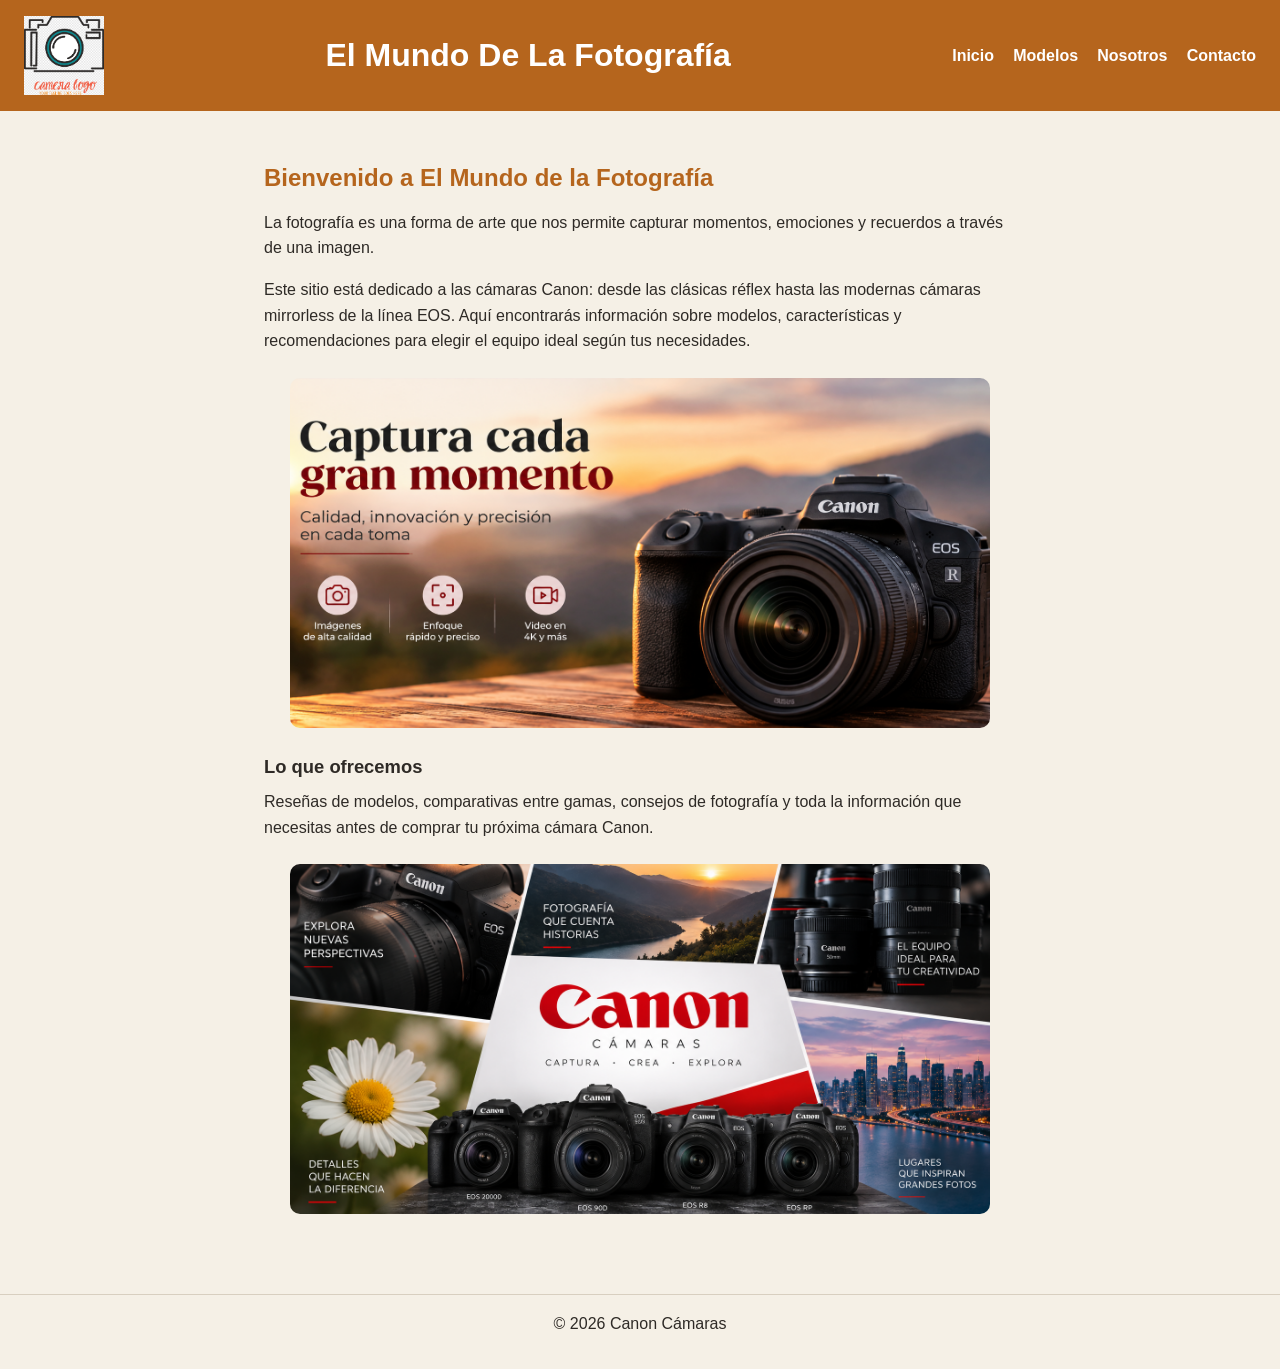
<file: index.html>
<!DOCTYPE html>
<html lang="es">
<head>
  <meta charset="UTF-8">
  <meta name="viewport" content="width=device-width, initial-scale=1.0">
   <title>El Mundo de la Fotografía</title>
   <link rel="icon" href="logo.png" type="image/png">
  <link rel="stylesheet" href="estilos.css">
</head>
<body>

  <header>
    <img src="logo.png" 
        alt="Logo de El Mundo de la Fotografía" 
        width="80">
    <h1>El Mundo De La Fotografía</h1>
    <nav>
      <a href="index.html">Inicio</a>
      <a href="menu.html">Modelos</a>
      <a href="nosotros.html">Nosotros</a>
      <a href="contacto.html">Contacto</a>
    </nav>
  </header>

  <main>
    <h2>Bienvenido a El Mundo de la Fotografía</h2>
    <p>
     La fotografía es una forma de arte que nos permite capturar
      momentos, emociones y recuerdos a través de una imagen.
    </p>
    <p>
      Este sitio está dedicado a las cámaras Canon: desde las clásicas
      réflex hasta las modernas cámaras mirrorless de la línea EOS.
      Aquí encontrarás información sobre modelos, características y
      recomendaciones para elegir el equipo ideal según tus necesidades.
    </p>

    <img src="inicio.png" alt="Inicio" class="imagen-inicio">

    <h3>Lo que ofrecemos</h3>
    <p>
      Reseñas de modelos, comparativas entre gamas, consejos de fotografía
      y toda la información que necesitas antes de comprar tu próxima
      cámara Canon.
    </p>
   
    <img src="collage.png" alt="collage" class="imagen-inicio">

  </main>

  <footer>
    <p>&copy; 2026 Canon Cámaras</p>
  </footer>

</body>
</html>
</file>
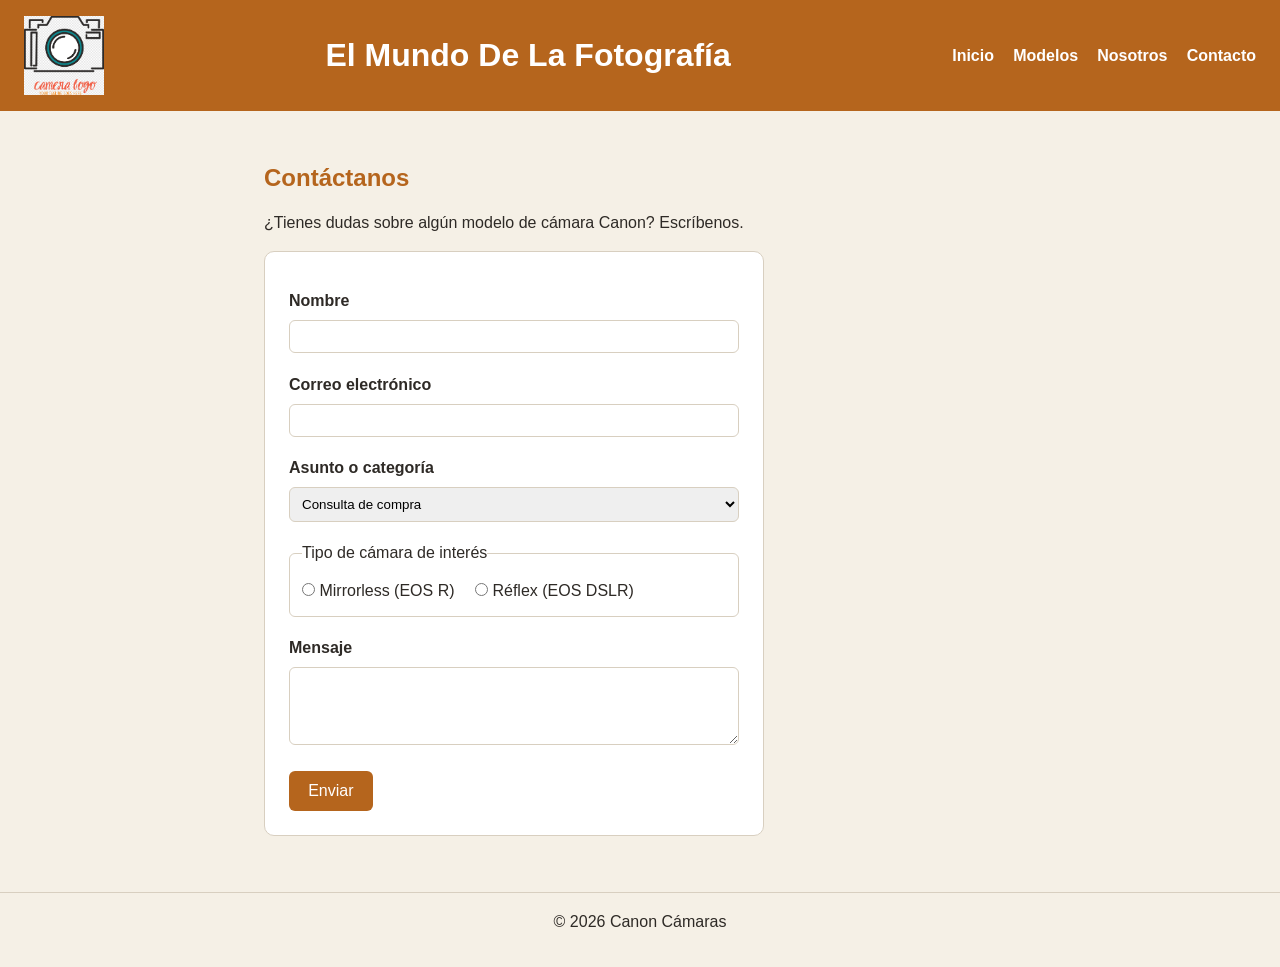
<file: contacto.html>
<!DOCTYPE html>
<html lang="es">
<head>
  <meta charset="UTF-8">
  <meta name="viewport" content="width=device-width, initial-scale=1.0">
  <title>Contacto - Canon Cámaras</title>
  <link rel="icon" href="logo.png" type="image/png">
  <link rel="stylesheet" href="estilos.css">
</head>
<body>

  <header>
     <img src="logo.png" 
        alt="Logo de El Mundo de la Fotografía" 
        width="80">
    <h1>El Mundo De La Fotografía</h1>
    <nav>
      <a href="index.html">Inicio</a>
      <a href="menu.html">Modelos</a>
      <a href="nosotros.html">Nosotros</a>
      <a href="contacto.html">Contacto</a>
    </nav>
  </header>

  <main>
    <h2>Contáctanos</h2>
    <p>¿Tienes dudas sobre algún modelo de cámara Canon? Escríbenos.</p>

    <form class="tarjeta-formulario">

      <label for="nombre">Nombre</label>
      <input type="text" id="nombre" name="nombre" required>

      <label for="correo">Correo electrónico</label>
      <input type="email" id="correo" name="correo" required>

      <label for="asunto">Asunto o categoría</label>
      <select id="asunto" name="asunto">
        <option value="compra">Consulta de compra</option>
        <option value="soporte">Soporte técnico</option>
        <option value="sugerencia">Sugerencia</option>
      </select>

      <fieldset>
        <legend>Tipo de cámara de interés</legend>

        <input type="radio" id="pref-mirrorless" name="preferencia" value="mirrorless">
        <label for="pref-mirrorless">Mirrorless (EOS R)</label>

        <input type="radio" id="pref-reflex" name="preferencia" value="reflex">
        <label for="pref-reflex">Réflex (EOS DSLR)</label>

      </fieldset>

      <label for="mensaje">Mensaje</label>
      <textarea id="mensaje" name="mensaje" rows="4"></textarea>

      <button type="submit">Enviar</button>

    </form>
  </main>

  <footer>
    <p>&copy; 2026 Canon Cámaras</p>
  </footer>

</body>
</html>
</file>
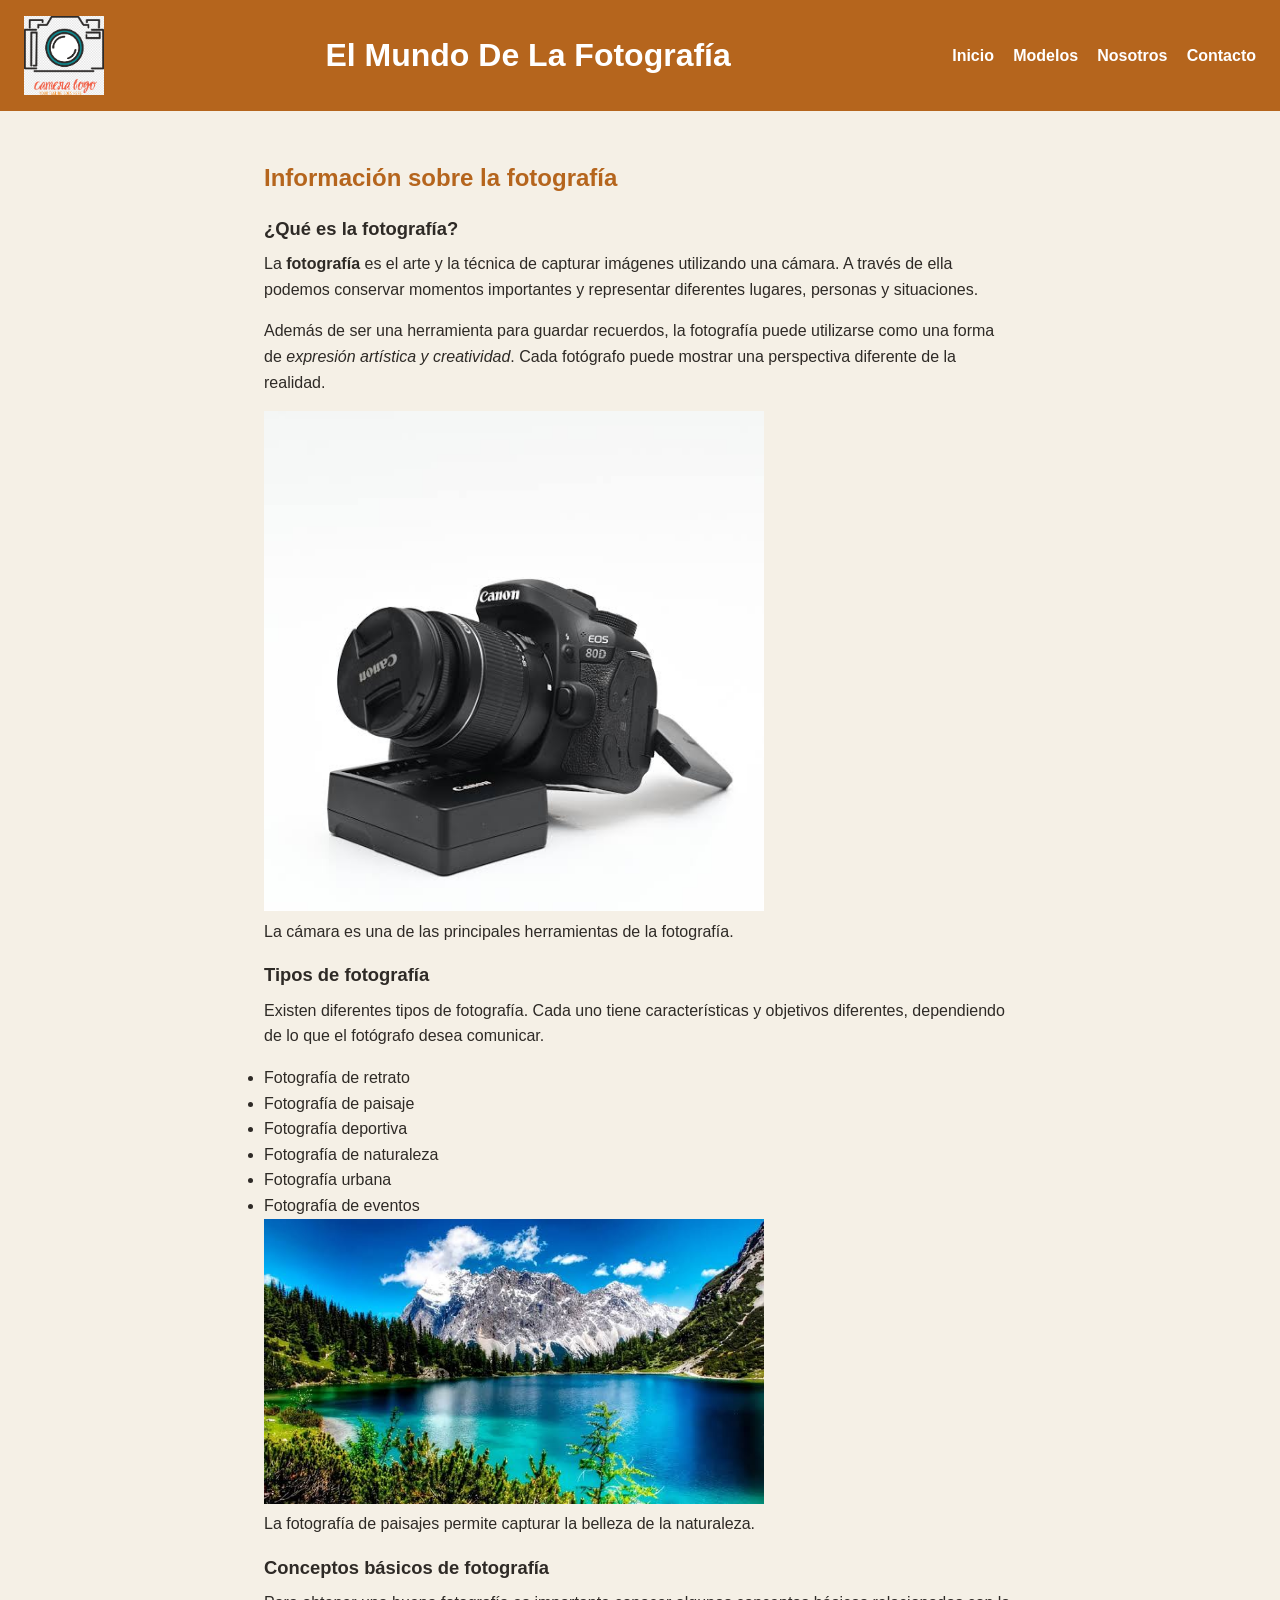
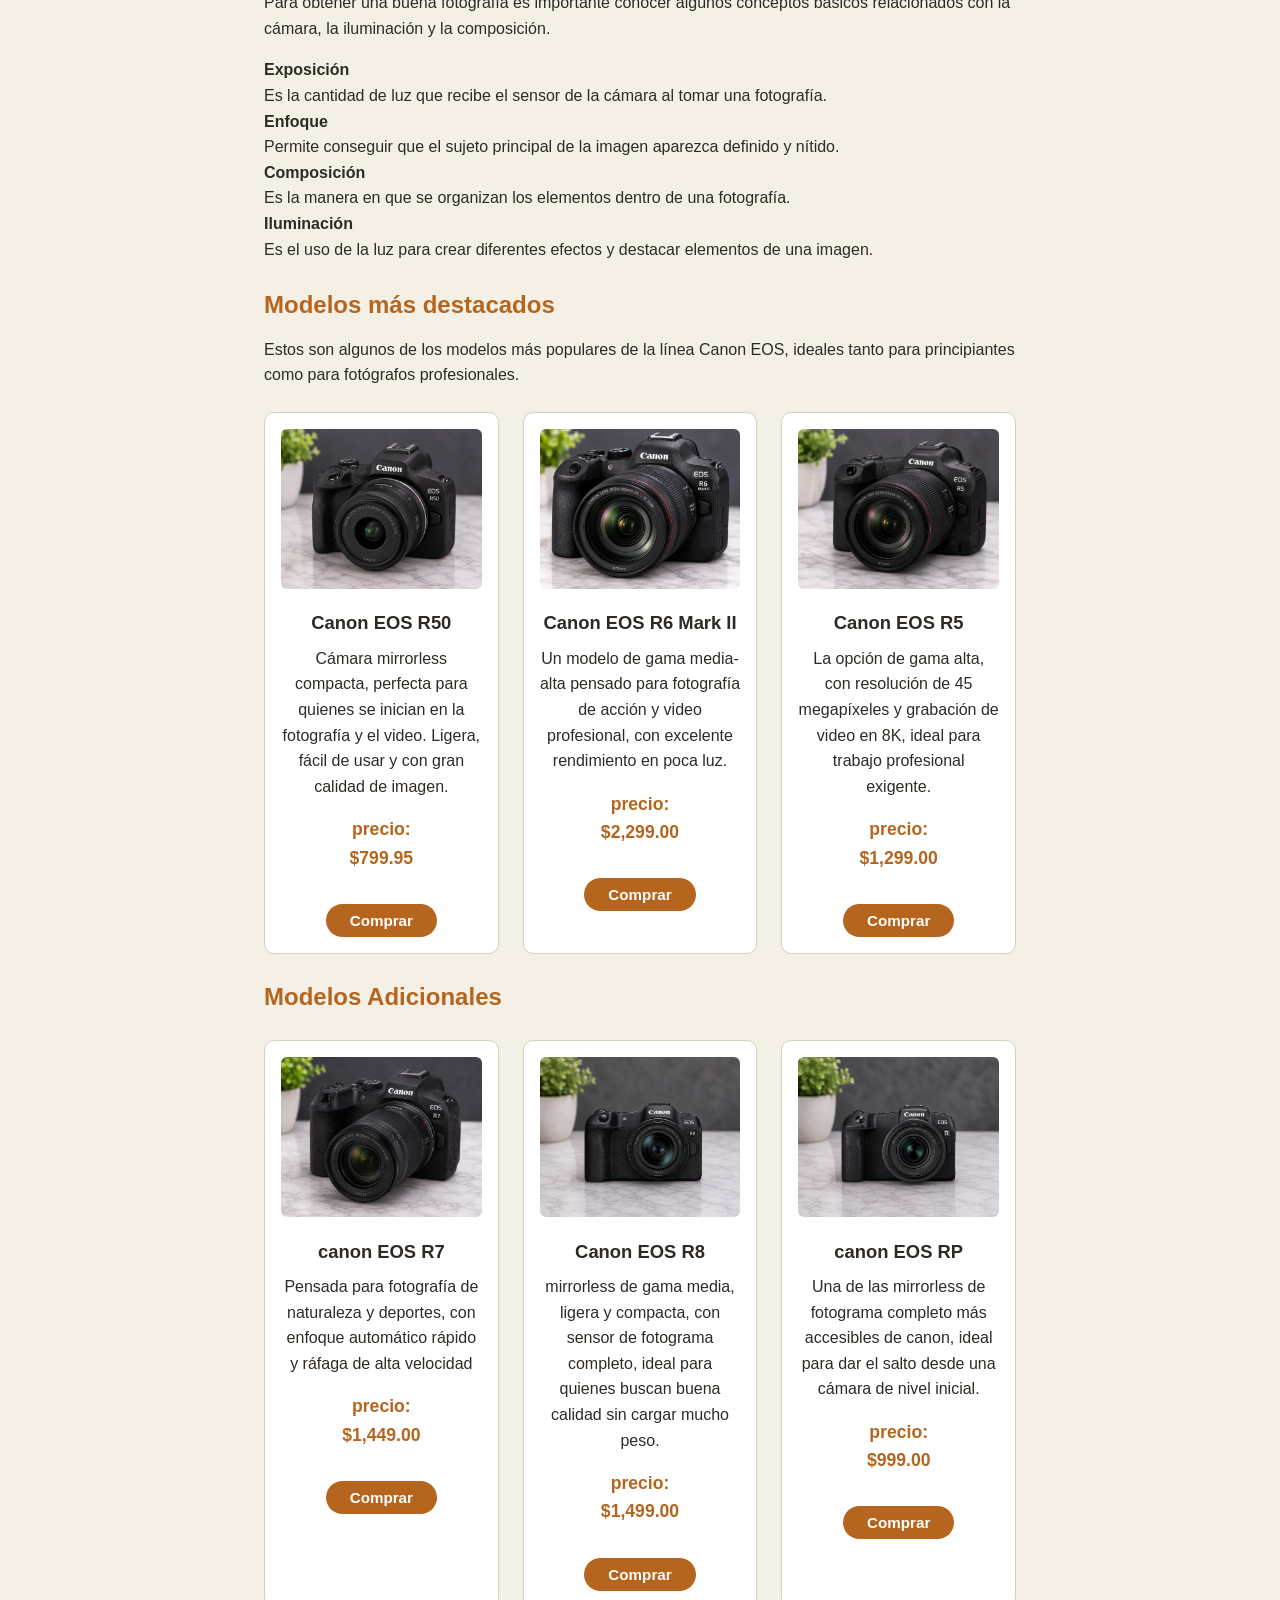
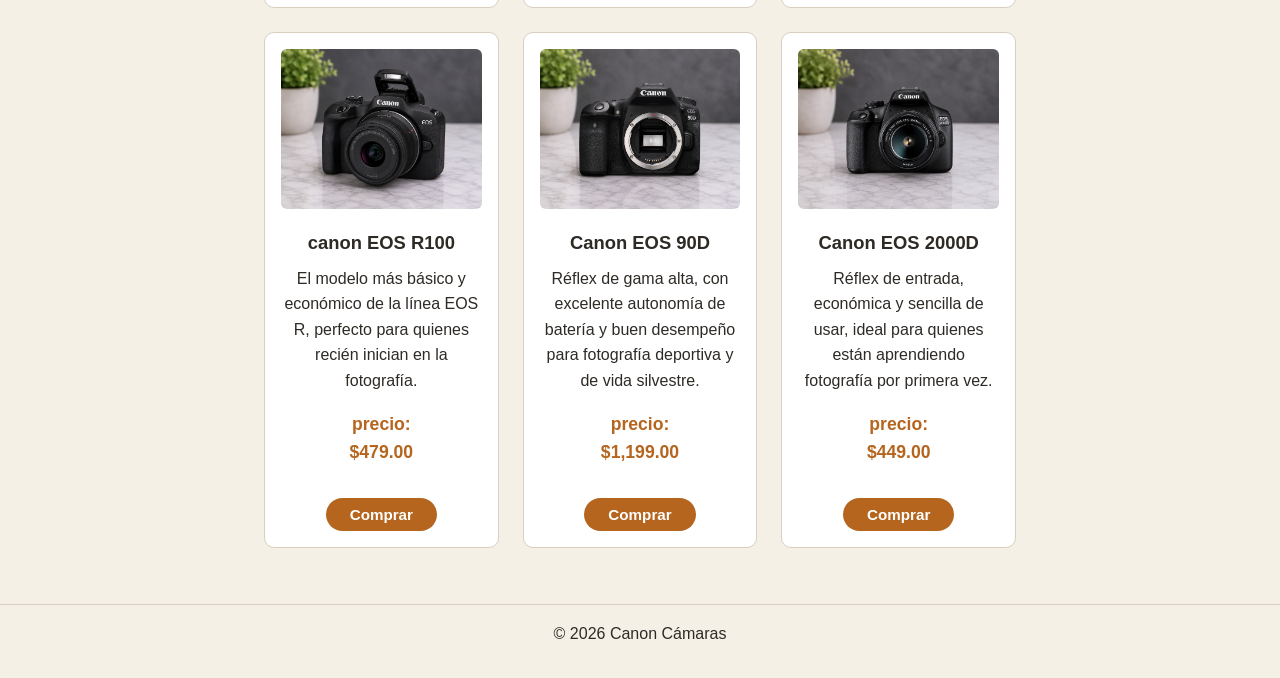
<file: menu.html>
<!DOCTYPE html>
<html lang="es">
<head>
  <meta charset="UTF-8">
  <meta name="viewport" content="width=device-width, initial-scale=1.0">
  <title>Modelos - Canon Cámaras</title>
  <link rel="icon" href="logo.png" type="image/png">
  <link rel="stylesheet" href="estilos.css">
</head>
<body>

  <header>
    <img src="logo.png" 
        alt="Logo de El Mundo de la Fotografía" 
        width="80">
    <h1>El Mundo De La Fotografía</h1>
    <nav>
      <a href="index.html">Inicio</a>
      <a href="menu.html">Modelos</a>
      <a href="nosotros.html">Nosotros</a>
      <a href="contacto.html">Contacto</a>
    </nav>
  </header>

  <main>

     <h2>Información sobre la fotografía</h2>

            <article>

                <h3>¿Qué es la fotografía?</h3>

                <p>
                    La <strong>fotografía</strong> es el arte y la técnica
                    de capturar imágenes utilizando una cámara. A través
                    de ella podemos conservar momentos importantes y
                    representar diferentes lugares, personas y situaciones.
                </p>

                <p>
                    Además de ser una herramienta para guardar recuerdos,
                    la fotografía puede utilizarse como una forma de
                    <em>expresión artística y creatividad</em>. Cada
                    fotógrafo puede mostrar una perspectiva diferente
                    de la realidad.
                </p>

                <figure>

                    <img
                        src="camara.jpg" 
                        alt="Cámara fotográfica sobre una superficie"
                        width="500">

                    <figcaption>
                        La cámara es una de las principales herramientas
                        de la fotografía.
                    </figcaption>

                </figure>


                <h3>Tipos de fotografía</h3>

                <p>
                    Existen diferentes tipos de fotografía. Cada uno tiene
                    características y objetivos diferentes, dependiendo
                    de lo que el fotógrafo desea comunicar.
                </p>

                <ul>

                    <li>Fotografía de retrato</li>
                    <li>Fotografía de paisaje</li>
                    <li>Fotografía deportiva</li>
                    <li>Fotografía de naturaleza</li>
                    <li>Fotografía urbana</li>
                    <li>Fotografía de eventos</li>

                </ul>

                <figure>

                    <img
                       src="paisaje.jpg" 
                        alt="Paisaje natural fotografiado durante el día"
                        width="500">

                    <figcaption>
                        La fotografía de paisajes permite capturar
                        la belleza de la naturaleza.
                    </figcaption>

                </figure>


                <h3>Conceptos básicos de fotografía</h3>

                <p>
                    Para obtener una buena fotografía es importante conocer
                    algunos conceptos básicos relacionados con la cámara,
                    la iluminación y la composición.
                </p>

                <dl>

                    <dt><strong>Exposición</strong></dt>

                    <dd>
                        Es la cantidad de luz que recibe el sensor de la cámara
                        al tomar una fotografía.
                    </dd>

                    <dt><strong>Enfoque</strong></dt>

                    <dd>
                        Permite conseguir que el sujeto principal de la imagen
                        aparezca definido y nítido.
                    </dd>

                    <dt><strong>Composición</strong></dt>

                    <dd>
                        Es la manera en que se organizan los elementos dentro
                        de una fotografía.
                    </dd>

                    <dt><strong>Iluminación</strong></dt>

                    <dd>
                        Es el uso de la luz para crear diferentes efectos
                        y destacar elementos de una imagen.
                    </dd>

                </dl>

            </article>

    <h2>Modelos más destacados</h2>
    <p>
      Estos son algunos de los modelos más populares de la línea Canon EOS,
      ideales tanto para principiantes como para fotógrafos profesionales.
    </p>

    <div class="galeria-camaras">

    <article class="tarjeta-camara">
    <img src="canon R50.png" alt="Canon EOS R50">
    <h3>Canon EOS R50</h3>
    <p>
      Cámara mirrorless compacta, perfecta para quienes se inician en la
      fotografía y el video. Ligera, fácil de usar y con gran calidad de imagen.
    </p>
    <p class="precio"><strong>precio:</strong><br>$799.95</p>
    <button type="button" class="btn-comprar">Comprar</button>
    </article>

     <article class="tarjeta-camara">
    <img src="eos-r6II.png" alt="Canon EOS R6 Mark II">
    <h3>Canon EOS R6 Mark II</h3>
    <p>
      Un modelo de gama media-alta pensado para fotografía de acción y
      video profesional, con excelente rendimiento en poca luz.
    </p>
    <p class="precio"><strong>precio:</strong><br>$2,299.00</p>
     <button type="button" class="btn-comprar">Comprar</button>
    </article>

     <article class="tarjeta-camara">
    <img src="canonR5.png" alt="Canon EOS R5">
    <h3>Canon EOS R5</h3>
    <p>
      La opción de gama alta, con resolución de 45 megapíxeles y grabación
      de video en 8K, ideal para trabajo profesional exigente.
    </p>
    <p class="precio"><strong>precio:</strong><br>$1,299.00</p>
     <button type="button" class="btn-comprar">Comprar</button>
    </article>

  </div>

  <h2>Modelos Adicionales</h2>

  <div class="galeria-camaras">

    <article class="tarjeta-camara">
      <img src="Canos EOS R7.png" alt="Canon EOS R7">
      <h3>canon EOS R7</h3>
      <p>
        Pensada para fotografía de naturaleza y deportes, con enfoque automático 
        rápido y ráfaga de alta velocidad
      </p>
      <p class="precio"><strong>precio:</strong><br>$1,449.00</p>
       <button type="button" class="btn-comprar">Comprar</button>
    </article>

    <article class="tarjeta-camara">
      <img src="canon EOS R8.png" alt="Canon EOS R8">
      <h3>Canon EOS R8</h3>
      <p>
        mirrorless de gama media, ligera y compacta, con sensor de fotograma
        completo, ideal para quienes buscan buena calidad sin cargar mucho peso.
      </p>
      <p class="precio"><strong>precio:</strong><br>$1,499.00</p>
       <button type="button" class="btn-comprar">Comprar</button>
    </article>

    <article class="tarjeta-camara">
      <img src="canon EOS RP.png" alt="Canon EOS RP">
      <h3>canon EOS RP</h3>
      <p>
        Una de las mirrorless de fotograma completo más accesibles de canon,
        ideal para dar el salto desde una cámara de nivel inicial.
      </p>
      <p class="precio"><strong>precio:</strong><br>$999.00</p>
       <button type="button" class="btn-comprar">Comprar</button>
    </article>

    <article class="tarjeta-camara">
      <img src="canon EOS R100.png" alt="Canon EOS R100">
      <h3>canon EOS R100</h3>
      <p>
        El modelo más básico y económico de la línea EOS R, perfecto para
        quienes recién inician en la fotografía. 
      </p>
      <p class="precio"><strong>precio:</strong><br>$479.00</p>
       <button type="button" class="btn-comprar">Comprar</button>
    </article>

    <article class="tarjeta-camara">
      <img src="canon EOS 90D.png" alt="Canon EOS 90D">
      <h3>Canon EOS 90D</h3>
      <p>
        Réflex de gama alta, con excelente autonomía de batería y buen
        desempeño para fotografía deportiva y de vida silvestre.
      </p>
      <p class="precio"><strong>precio:</strong><br>$1,199.00</p>
       <button type="button" class="btn-comprar">Comprar</button>
    </article>

    <article class="tarjeta-camara">
      <img src="canon EOS 2000D.png" alt="Canon EOS 2000D">
      <h3>Canon EOS 2000D</h3>
      <p>
        Réflex de entrada, económica y sencilla de usar, ideal para 
        quienes están aprendiendo fotografía por primera vez.
      </p>
      <p class="precio"><strong>precio:</strong><br>$449.00</p>
       <button type="button" class="btn-comprar">Comprar</button>
    </article>

    </div>
  </main>

  <footer>
    <p>&copy; 2026 Canon Cámaras</p>
  </footer>

</body>
</html>
</file>
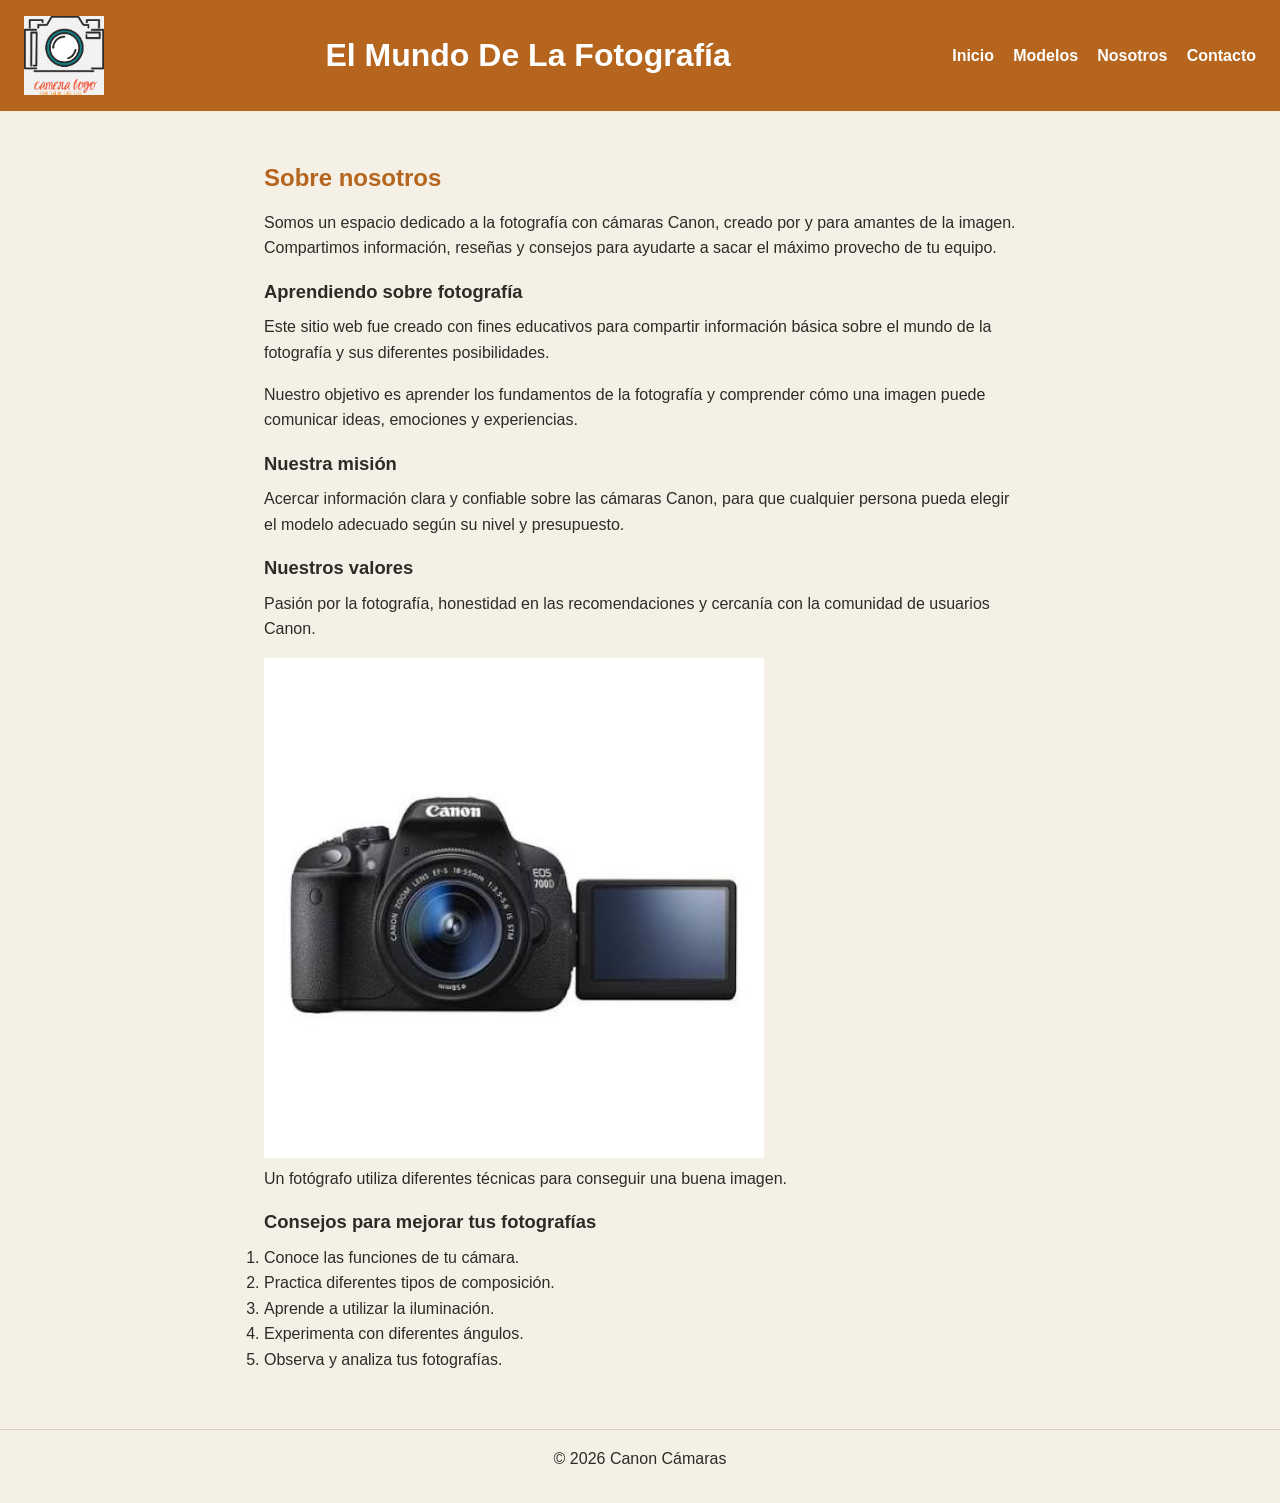
<file: nosotros.html>
<!DOCTYPE html>
<html lang="es">
<head>
  <meta charset="UTF-8">
  <meta name="viewport" content="width=device-width, initial-scale=1.0">
  <title>Nosotros - Canon Cámaras</title>
  <link rel="icon" href="logo.png" type="image/png">
  <link rel="stylesheet" href="estilos.css">
</head>
<body>

  <header>
     <img src="logo.png" 
        alt="Logo de El Mundo de la Fotografía" 
        width="80">
    <h1>El Mundo De La Fotografía</h1>
    <nav>
      <a href="index.html">Inicio</a>
      <a href="menu.html">Modelos</a>
      <a href="nosotros.html">Nosotros</a>
      <a href="contacto.html">Contacto</a>
    </nav>
  </header>

  <main>
    <h2>Sobre nosotros</h2>
    <p>
      Somos un espacio dedicado a la fotografía con cámaras Canon, creado
      por y para amantes de la imagen. Compartimos información, reseñas
      y consejos para ayudarte a sacar el máximo provecho de tu equipo.
    </p>

    <h3>Aprendiendo sobre fotografía</h3>

      <p>
       Este sitio web fue creado con fines educativos para
       compartir información básica sobre el mundo de la
       fotografía y sus diferentes posibilidades.
     </p>

      <p>
       Nuestro objetivo es aprender los fundamentos de la
       fotografía y comprender cómo una imagen puede comunicar
       ideas, emociones y experiencias.
      </p>

    <h3>Nuestra misión</h3>
    <p>
      Acercar información clara y confiable sobre las cámaras Canon,
      para que cualquier persona pueda elegir el modelo adecuado
      según su nivel y presupuesto.
    </p>

    <h3>Nuestros valores</h3>
    <p>
      Pasión por la fotografía, honestidad en las recomendaciones y
      cercanía con la comunidad de usuarios Canon.
    </p>

     <figure>

                    <img
                        src="camara2.jpg" 
                        alt="Fotógrafo utilizando una cámara profesional"
                        width="500">

                    <figcaption>
                        Un fotógrafo utiliza diferentes técnicas para
                        conseguir una buena imagen.
                    </figcaption>

                </figure>


                <h3>Consejos para mejorar tus fotografías</h3>

                <ol>

                    <li>Conoce las funciones de tu cámara.</li>
                    <li>Practica diferentes tipos de composición.</li>
                    <li>Aprende a utilizar la iluminación.</li>
                    <li>Experimenta con diferentes ángulos.</li>
                    <li>Observa y analiza tus fotografías.</li>

                </ol>
  </main>

  <footer>
    <p>&copy; 2026 Canon Cámaras</p>
  </footer>

</body>
</html>
</file>
<file: estilos.css>
/* ===========================
   1. PALETA DE COLORES (:root)
   =========================== */
:root {
  --color-fondo: #f5f0e6;
  --color-texto: #2e2a26;
  --color-acento: #b5651d;
  --color-tarjeta: #ffffff;
  --color-borde: #d8cfc0;
}

/* ===========================
   2. RESET BÁSICO Y TIPOGRAFÍA
   =========================== */
* {
  margin: 0;
  padding: 0;
  box-sizing: border-box;
}

body {
  font-family: Arial, sans-serif;
  line-height: 1.6;
  background-color: var(--color-fondo);
  color: var(--color-texto);
}

h1 {
  font-size: 2rem;
}

h2 {
  font-size: 1.5rem;
  margin-top: 1.5rem;
  margin-bottom: 0.75rem;
  color: var(--color-acento);
}

h3 {
  font-size: 1.15rem;
  margin-top: 1rem;
  margin-bottom: 0.5rem;
}

p {
  margin-bottom: 1rem;
}

main {
  max-width: 800px;
  margin: 0 auto;
  padding: 1.5rem;
}

/* ===========================
   3. HEADER CON FLEXBOX
   =========================== */
header {
  display: flex;
  justify-content: space-between;
  align-items: center;
  flex-wrap: wrap;
  background-color: var(--color-acento);
  padding: 1rem 1.5rem;
}

header h1 {
  color: var(--color-tarjeta);
}

nav {
  display: flex;
  gap: 1.2rem;
}

nav a {
  color: var(--color-tarjeta);
  text-decoration: none;
  font-weight: bold;
}

/* ===========================
   4. ESTADOS INTERACTIVOS
   =========================== */
nav a:hover {
  text-decoration: underline;
  color: var(--color-fondo);
}

input:focus,
select:focus,
textarea:focus,
button:focus {
  outline: 2px solid var(--color-acento);
  outline-offset: 2px;
}

/* ===========================
   5. FOOTER
   =========================== */
footer {
  text-align: center;
  padding: 1rem;
  color: var(--color-texto);
  border-top: 1px solid var(--color-borde);
  margin-top: 2rem;
}

/* ===========================
   6. FORMULARIO DE CONTACTO
   =========================== */
form.tarjeta-formulario {
  display: flex;
  flex-direction: column;
  gap: 0.4rem;
  background-color: var(--color-tarjeta);
  border: 1px solid var(--color-borde);
  border-radius: 10px;
  padding: 1.5rem;
  max-width: 500px;
}

form label {
  font-weight: bold;
  margin-top: 0.75rem;
}

form input[type="text"],
form input[type="email"],
form select,
form textarea {
  width: 100%;
  padding: 0.5rem;
  border: 1px solid var(--color-borde);
  border-radius: 6px;
  font-family: Arial, sans-serif;
}

fieldset {
  border: 1px solid var(--color-borde);
  border-radius: 6px;
  padding: 0.75rem;
  margin-top: 0.75rem;
}

fieldset label {
  font-weight: normal;
  margin-top: 0;
  margin-right: 1rem;
}

button[type="submit"] {
  margin-top: 1.2rem;
  background-color: var(--color-acento);
  color: var(--color-tarjeta);
  border: none;
  border-radius: 6px;
  padding: 0.7rem 1.2rem;
  font-size: 1rem;
  cursor: pointer;
  align-self: flex-start;
}

button[type="submit"]:hover {
  opacity: 0.9;
}

.galeria-camaras {
  display: flex;
  flex-wrap: wrap;
  gap: 1.5rem;
  margin-top: 1.5rem;
}

.tarjeta-camara {
  flex: 1 1 220px;
  background-color: var(--color-tarjeta);
  border: 1px solid var(--color-borde);
  border-radius: 10px;
  padding: 1rem;
  text-align: center;
}

.tarjeta-camara img {
  width: 100%;
  height: 160px;
  object-fit: cover;
  border-radius: 6px;
  margin-bottom: 0.75rem;
}

.tarjeta-camara h3 {
  margin-top: 0;
}

.tarjeta-camara .precio {
  font-weight: bold;
  color: var(--color-acento);
  font-size: 1.1rem;
  margin-top: 0.5rem;
}

.btn-comprar {
  display: inline-block;
  margin-top: 1rem;
  background-color: var(--color-acento);
  color: var(--color-tarjeta);
  border: none;
  border-radius: 999px;
  padding: 0.5rem 1.5rem;
  font-size: 0.95rem;
  font-weight: bold;
  cursor: pointer;
}

.btn-comprar:hover {
  opacity: 0.85;
}

.imagen-inicio { 
width: 100%;
max-width: 700px;
height: 350px;
object-fit: cover;
border-radius: 10px;
display: block;
margin: 1.5rem auto;
}
</file>
